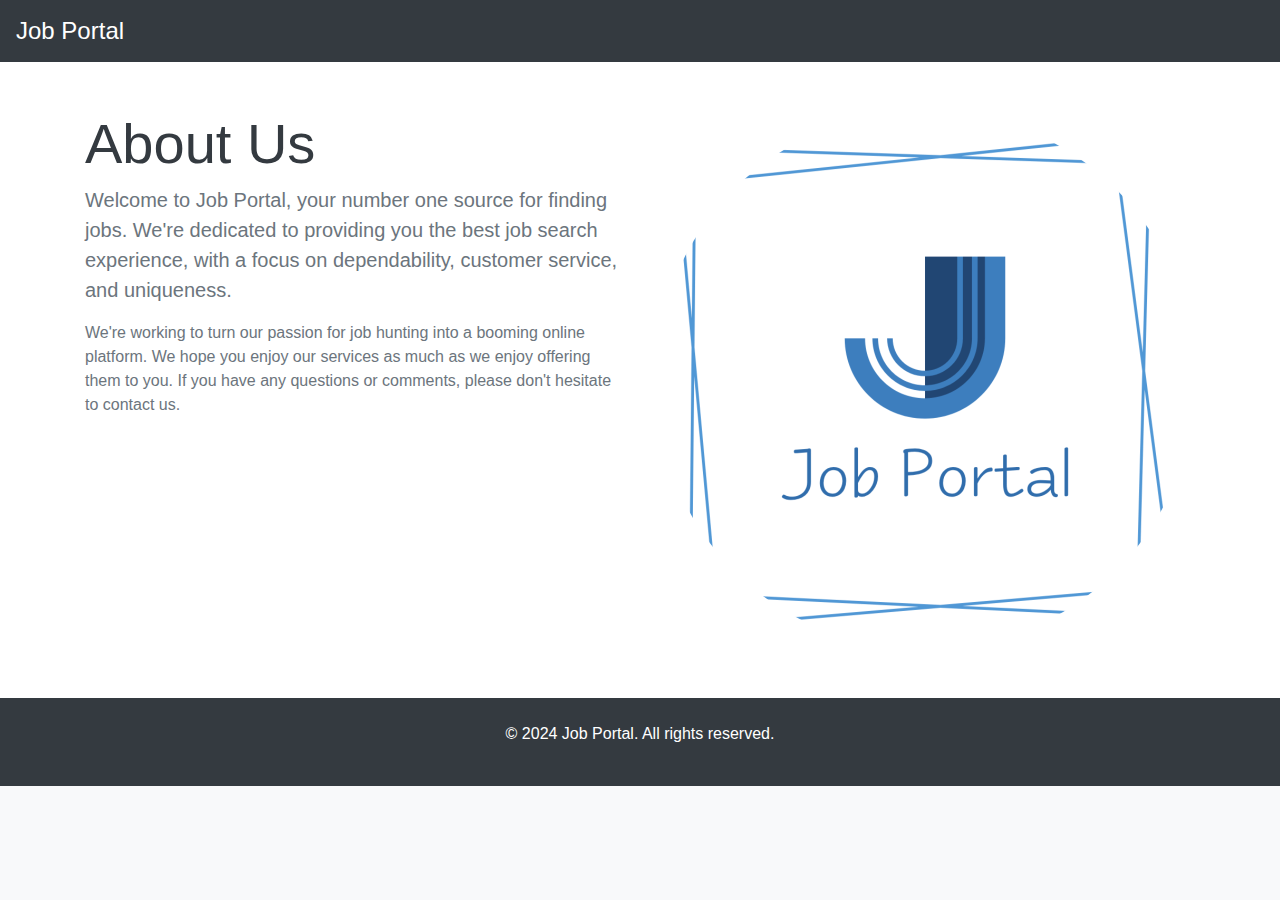
<file: about.html>
<!DOCTYPE html>
<html lang="en">
<head>
  <meta charset="UTF-8">
  <meta name="viewport" content="width=device-width, initial-scale=1.0">
  <title>About Us - Job Portal</title>
  <!-- Bootstrap CSS -->
  <link rel="stylesheet" href="https://maxcdn.bootstrapcdn.com/bootstrap/4.5.2/css/bootstrap.min.css">
  <!-- Custom CSS -->
  <style>
    /* Custom CSS for Job Portal About Us Page */

/* Body Styles */
body {
  font-family: Arial, sans-serif;
  background-color: #f8f9fa;
}

/* Navigation Bar Styles */
.navbar {
  background-color: #343a40 !important;
}

.navbar-brand {
  font-size: 1.5rem;
}

/* About Section Styles */
#about {
  background-color: #ffffff;
  padding: 80px 0;
}

#about h2 {
  color: #343a40;
}

#about p {
  color: #6c757d;
}

/* Footer Styles */
footer {
  background-color: #343a40;
  color: #ffffff;
}

/* Responsive Image Styles */
.img-fluid {
  max-width: 100%;
  height: auto;
}

/* Media Query for Small Devices */
@media (max-width: 576px) {
  #about {
    padding: 60px 0;
  }
}

  </style>
</head>
<body>
<!-- Navigation Bar -->
<nav class="navbar navbar-expand-lg navbar-dark bg-dark">
  <a class="navbar-brand" href="#">Job Portal</a>
</nav>

<!-- About Us Section -->
<section id="about" class="py-5">
  <div class="container">
    <div class="row">
      <div class="col-lg-6">
        <h2 class="display-4">About Us</h2>
        <p class="lead">Welcome to Job Portal, your number one source for finding jobs. We're dedicated to providing you the best job search experience, with a focus on dependability, customer service, and uniqueness.</p>
        <p>We're working to turn our passion for job hunting into a booming online platform. We hope you enjoy our services as much as we enjoy offering them to you. If you have any questions or comments, please don't hesitate to contact us.</p>
      </div>
      <div class="col-lg-6">
        <img src="jobportal.jpg" alt="About Us" class="img-fluid rounded-circle">
      </div>
    </div>
  </div>
</section>

<!-- Footer -->
<footer class="bg-dark text-white py-4">
  <div class="container text-center">
    <p>&copy; 2024 Job Portal. All rights reserved.</p>
  </div>
</footer>

<!-- Bootstrap JS and jQuery -->
<script src="https://ajax.googleapis.com/ajax/libs/jquery/3.5.1/jquery.min.js"></script>
<script src="https://cdnjs.cloudflare.com/ajax/libs/popper.js/1.16.0/umd/popper.min.js"></script>
<script src="https://maxcdn.bootstrapcdn.com/bootstrap/4.5.2/js/bootstrap.min.js"></script>
</body>
</html>
</file>
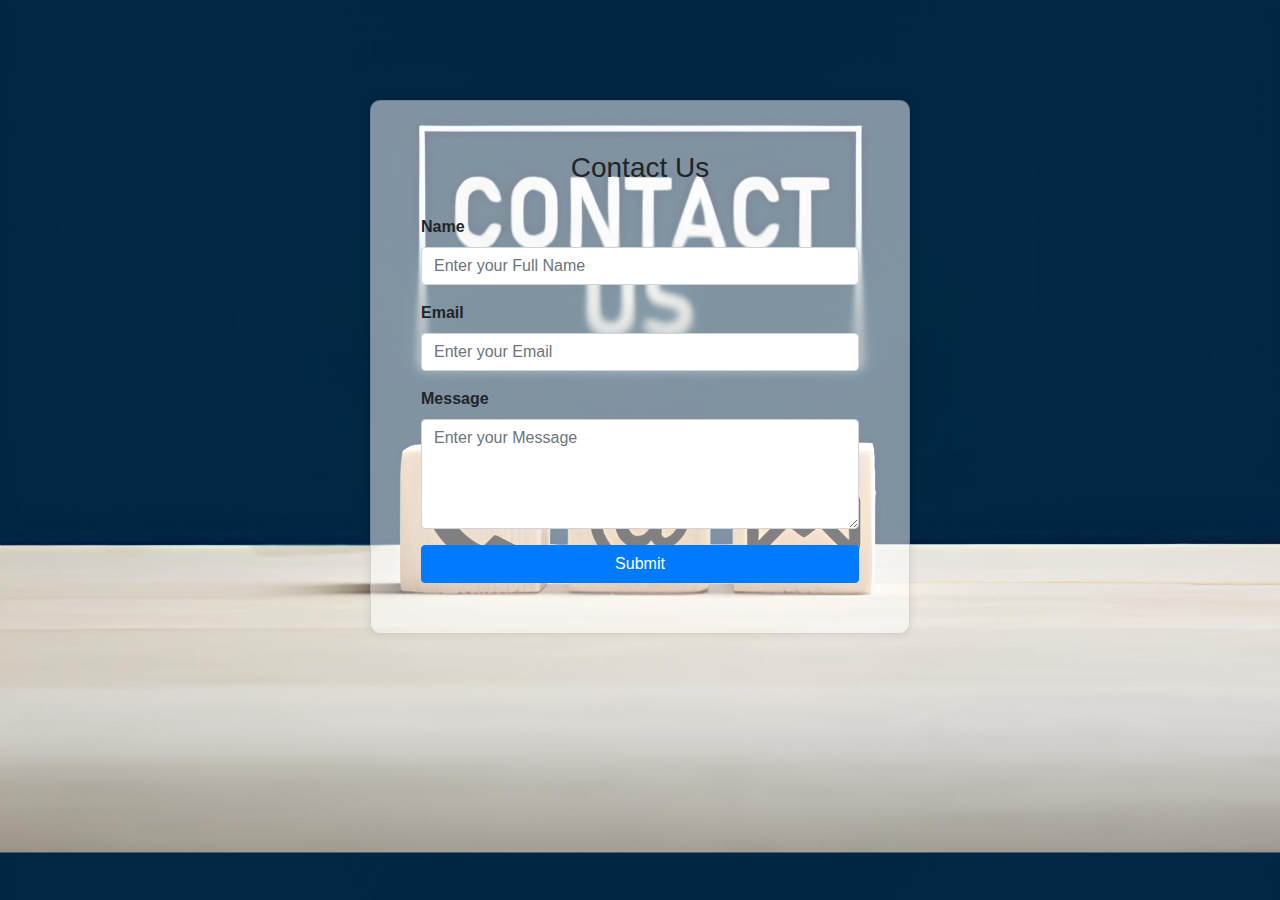
<file: contact.html>
<!DOCTYPE html>
<html lang="en">
<head>
    <meta charset="UTF-8">
    <meta name="viewport" content="width=device-width, initial-scale=1.0">
    <title>Contact Us</title>
    <link href="https://maxcdn.bootstrapcdn.com/bootstrap/4.5.2/css/bootstrap.min.css" rel="stylesheet">
    <style>
       body {
            background-color: #f8f9fa;
            background-image: url('com.jpg');
            align-content:flex-end ;
            background-size: cover;
        }
        .contact-us-container {
            margin-top: 100px;
        }
        .contact-us-form {
            background-color:rgba(255, 255, 255, 0.5);
            padding: 30px;
            border-radius: 10px;
            box-shadow: 0px 0px 10px rgba(0, 0, 0, 0.1);
        }
        .contact-us-form h3 {
            text-align: center;
            margin-bottom: 30px;
        }
        .form-group label {
            font-weight: bold;
        }
        .btn-submit {
            background-color: #007bff;
            border-color: #007bff;
        }
        .btn-submit:hover {
            background-color: #0056b3;
            border-color: #0056b3;
        }
    </style>
    <script>
        function handleSubmit(event) {
            event.preventDefault();
            alert("Your message has been received.");
        }
    </script>
</head>
<body>
    <div class="container contact-us-container">
        <div class="row justify-content-center">
            <div class="col-md-6">
                <div class="card contact-us-form">
                    <div class="card-body">
                        <h3>Contact Us</h3>
                        <form id="contact-us-form" onsubmit="handleSubmit(event)">
                            <div class="form-group">
                                <label for="name">Name</label>
                                <input type="text" class="form-control" id="name" placeholder="Enter your Full Name" required>
                            </div>
                            <div class="form-group">
                                <label for="email">Email</label>
                                <input type="email" class="form-control" id="email" placeholder="Enter your Email" required>
                            </div>
                            <div class="form-group">
                                <label for="message">Message</label>
                                <textarea class="form-control" id="message" rows="4" placeholder="Enter your Message" required></textarea>
                            </div>
                            <button type="submit" class="btn btn-primary btn-block btn-submit">Submit</button>
                        </form>
                    </div>
                </div>
            </div>
        </div>
    </div>

    <script src="https://ajax.googleapis.com/ajax/libs/jquery/3.5.1/jquery.min.js"></script>
    <script src="https://cdnjs.cloudflare.com/ajax/libs/popper.js/1.16.0/umd/popper.min.js"></script>
    <script src="https://maxcdn.bootstrapcdn.com/bootstrap/4.5.2/js/bootstrap.min.js"></script>
</body>
</html>
</file>
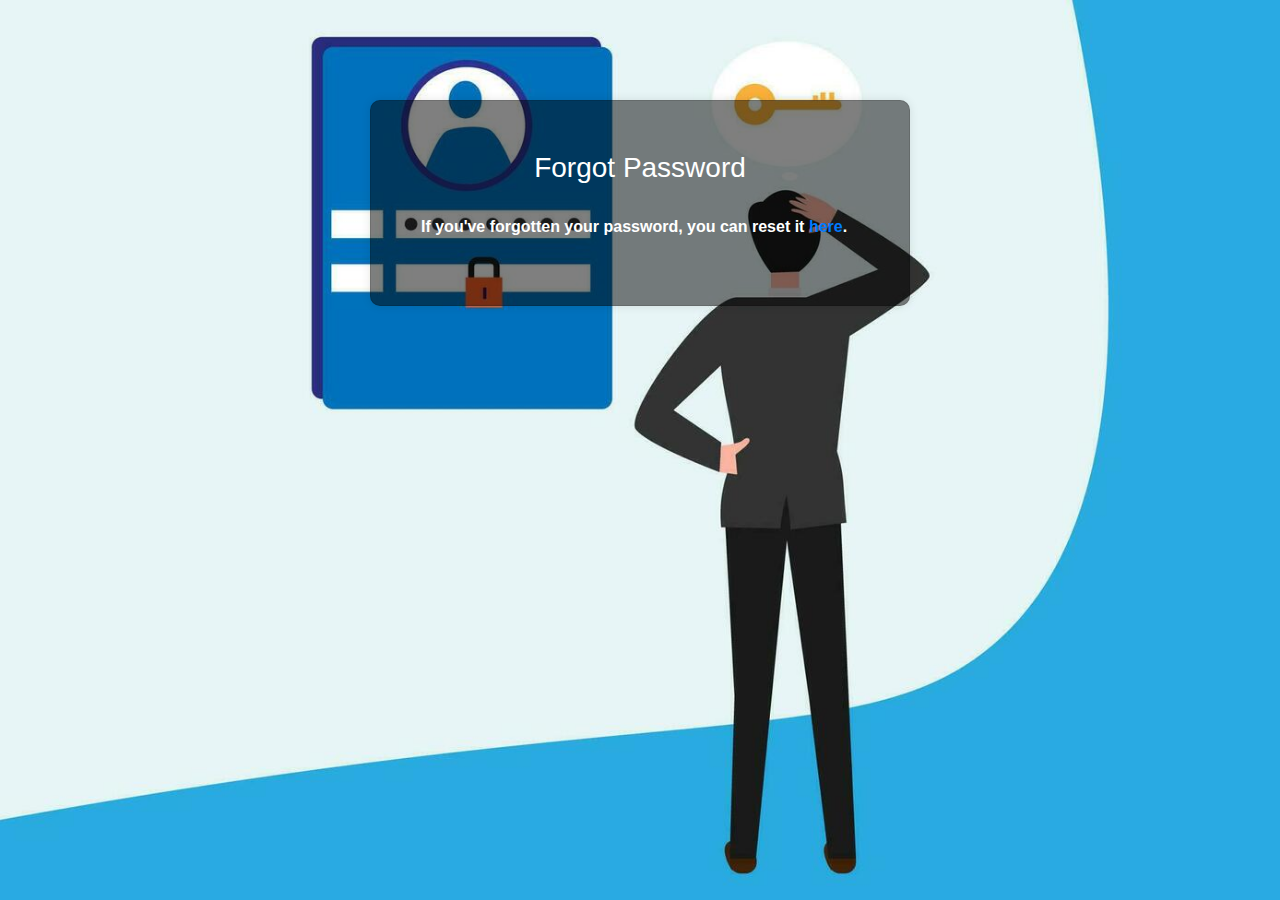
<file: fr.html>
<!DOCTYPE html>
<html lang="en">
<head>
    <meta charset="UTF-8">
    <meta name="viewport" content="width=device-width, initial-scale=1.0">
    <title>Forgot Password</title>
    <link href="https://maxcdn.bootstrapcdn.com/bootstrap/4.5.2/css/bootstrap.min.css" rel="stylesheet">
    <style>
        body {
            background-color: #f8f9fa;
            background-image: url('fp.jpg');
            align-content:flex-end ;
            background-size: cover;
        }
        .forgot-password-container {
            margin-top: 100px;
           
        }
        .forgot-password-form {
            background-color: #fff;
            padding: 30px;
            border-radius: 10px;
            box-shadow: 0px 0px 10px rgba(0, 0, 0, 0.1);
            background-color: rgba(0, 0, 0, 0.5)
        }
        .forgot-password-form h3 {
            text-align: center;
            margin-bottom: 30px;
            color: #fff;
        }
        .form-group label {
            font-weight: bold;
            color: #fff;
        }
        p {
            font-weight: bold;
            color: #fff;
        }
        .btn-reset {
            background-color: #007bff;
            border-color: #007bff;
        }
        .btn-reset:hover {
            background-color: #0056b3;
            border-color: #0056b3;
        }
    </style>
</head>
<body>
    <div class="container forgot-password-container">
        <div class="row justify-content-center">
            <div class="col-md-6">
                <div class="card forgot-password-form">
                    <div class="card-body">
                        <h3>Forgot Password</h3>
                        <p>If you've forgotten your password, you can reset it <a href="rp.html">here</a>.</p>
                    </div>
                </div>
            </div>
        </div>
    </div>

    <script src="https://ajax.googleapis.com/ajax/libs/jquery/3.5.1/jquery.min.js"></script>
    <script src="https://cdnjs.cloudflare.com/ajax/libs/popper.js/1.16.0/umd/popper.min.js"></script>
    <script src="https://maxcdn.bootstrapcdn.com/bootstrap/4.5.2/js/bootstrap.min.js"></script>
</body>
</html>
</file>
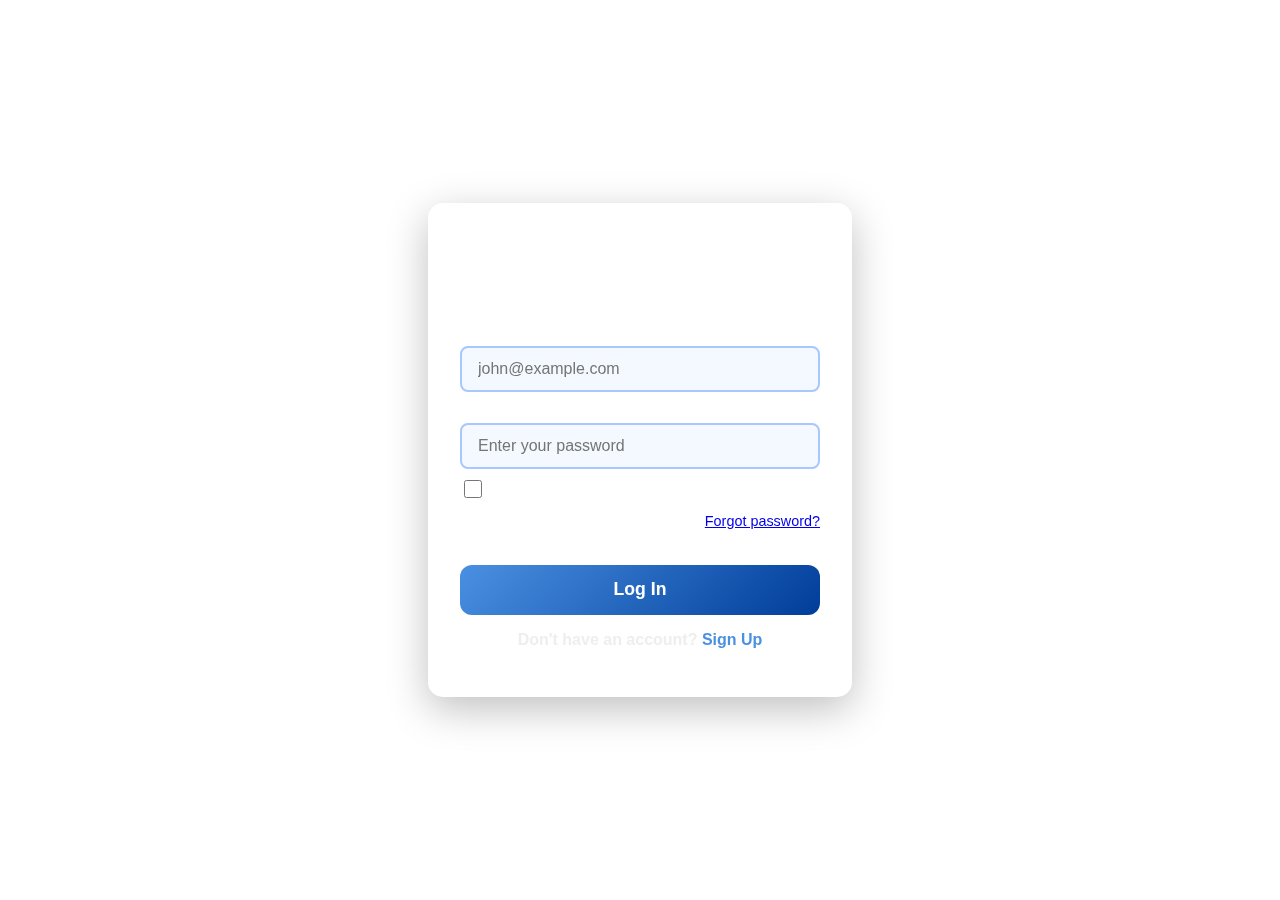
<file: log.html>
<!DOCTYPE html>
<html lang="en">
<head>
<meta charset="UTF-8" />
<meta name="viewport" content="width=device-width, initial-scale=1" />
<title>Job Portal Login</title>
<style>
  :root {
    --blue-light: #4a90e2;
    --blue-dark: #003d99;
    --blue-gradient: linear-gradient(135deg, #4a90e2, #003d99);
    --input-bg: #f0f7ffcc; /* slightly transparent */
    --input-border: #a8c6ff;
    --error-color: #e24a4a;
  }

  body {
    margin: 0;
    font-family: 'Segoe UI', Tahoma, Geneva, Verdana, sans-serif;
    height: 100vh;
    display: flex;
    align-items: center;
    justify-content: center;
    color: #fff;
    background: url('https://images.unsplash.com/photo-1498050108023-c5249f4df085?ixlib=rb-4.0.3&auto=format&fit=crop&w=1470&q=80') no-repeat center center fixed;
    background-size: cover;
  }

  .container {
    background: rgba(255, 255, 255, 0.15);
    backdrop-filter: blur(12px);
    -webkit-backdrop-filter: blur(12px);
    max-width: 360px;
    width: 90%;
    padding: 2.5rem 2rem 3rem 2rem;
    border-radius: 15px;
    box-shadow: 0 12px 40px rgb(0 0 0 / 0.25);
    color: var(--blue-dark);
  }

  h2 {
    text-align: center;
    margin-bottom: 2rem;
    font-weight: 700;
    color: #fff;
  }

  label {
    font-weight: 600;
    margin-bottom: 0.3rem;
    display: inline-block;
    color: #fff;
  }

  form {
    display: flex;
    flex-direction: column;
    gap: 1.25rem;
  }

  input[type="email"],
  input[type="password"] {
    padding: 0.75rem 1rem;
    font-size: 1rem;
    border-radius: 8px;
    border: 2px solid var(--input-border);
    background-color: var(--input-bg);
    color: var(--blue-dark);
    transition: border-color 0.3s ease;
    width: 100%;
    box-sizing: border-box;
  }

  input[type="email"]:focus,
  input[type="password"]:focus {
    border-color: var(--blue-light);
    outline: none;
    box-shadow: 0 0 8px var(--blue-light);
  }

  .checkbox-group {
    display: flex;
    align-items: center;
    gap: 0.5rem;
    color: #fff;
    font-weight: 600;
  }

  .checkbox-group input[type="checkbox"] {
    width: 18px;
    height: 18px;
    cursor: pointer;
  }

  .error-message {
    font-size: 0.875rem;
    color: var(--error-color);
    margin-top: -0.75rem;
  }

  button {
    margin-top: 1rem;
    background: var(--blue-gradient);
    color: #fff;
    border: none;
    padding: 0.9rem 0;
    border-radius: 12px;
    font-size: 1.1rem;
    font-weight: 700;
    cursor: pointer;
    transition: background 0.3s ease;
  }

  button:hover {
    background: var(--blue-dark);
  }

  .signup-text {
    margin-top: 1rem;
    text-align: center;
    color: #eee;
    font-weight: 600;
  }
  .signup-text a {
    color: #4a90e2;
    text-decoration: none;
    font-weight: 700;
    cursor: pointer;
  }
  .signup-text a:hover {
    text-decoration: underline;
  }

  @media (max-width: 480px) {
    .container {
      padding: 2rem 1rem 3rem 1rem;
      max-width: 100%;
    }
  }

  .forgot-password {
    font-size: 0.9rem;
    color: #eee;
    text-align: right;
    margin-top: -0.5rem;
    cursor: pointer;
    user-select: none;
    text-decoration: underline;
  }
  .forgot-password:hover {
    color: var(--blue-light);
  }
</style>
</head>
<body>
  <div class="container" role="main" aria-labelledby="form-title">
    <h2 id="form-title">Job Portal Login</h2>
    <form id="loginForm" novalidate>
      <div>
        <label for="email">Email</label>
        <input type="email" id="email" name="email" autocomplete="email" placeholder="john@example.com" required />
        <div class="error-message" id="emailError"></div>
      </div>
      <div>
        <label for="password">Password</label>
        <input type="password" id="password" name="password" autocomplete="current-password" placeholder="Enter your password" required />
        <div class="error-message" id="passwordError"></div>
      </div>
      <div class="checkbox-group">
        <input type="checkbox" id="rememberMe" name="rememberMe" />
        <label for="rememberMe">Remember me</label>
      </div>
      <div class="forgot-password" tabindex="0" role="button">
        <a href="rp.html" aria-label="Forgot Password?">Forgot password?</a>
        </div>
      <button type="submit" aria-label="Log in">Log In</button>
    </form>
    <div class="signup-text">
      Don't have an account? <a href="reg.html" aria-label="Sign Up">Sign Up</a>
    </div>
  </div>

<script>
  const form = document.getElementById('loginForm');

  function clearErrors() {
    ['emailError', 'passwordError'].forEach(id => {
      document.getElementById(id).textContent = '';
    });
  }

  function validateEmail(email) {
    return /^[^\s@]+@[^\s@]+\.[^\s@]+$/.test(email);
  }

  form.addEventListener('submit', function(event) {
    event.preventDefault();
    clearErrors();

    let hasError = false;

    const email = form.email.value.trim();
    const password = form.password.value;

    if (!validateEmail(email)) {
      document.getElementById('emailError').textContent = 'Please enter a valid email address.';
      hasError = true;
    }

    if (password.length < 6) {
      document.getElementById('passwordError').textContent = 'Password must be at least 6 characters.';
      hasError = true;
    }

    if (!hasError) {
      const rememberMe = form.rememberMe.checked;
      alert('Login successful! (This is a placeholder action.)\nRemember me: ' + (rememberMe ? 'Yes' : 'No'));
      form.reset();
    }
  });

  // Optional: handler for forgot-password click
  /*document.querySelector('.forgot-password').addEventListener('click', () => {
    alert('Forgot password feature is not implemented yet.');
  });*/
</script>
</body>
</html>
</file>
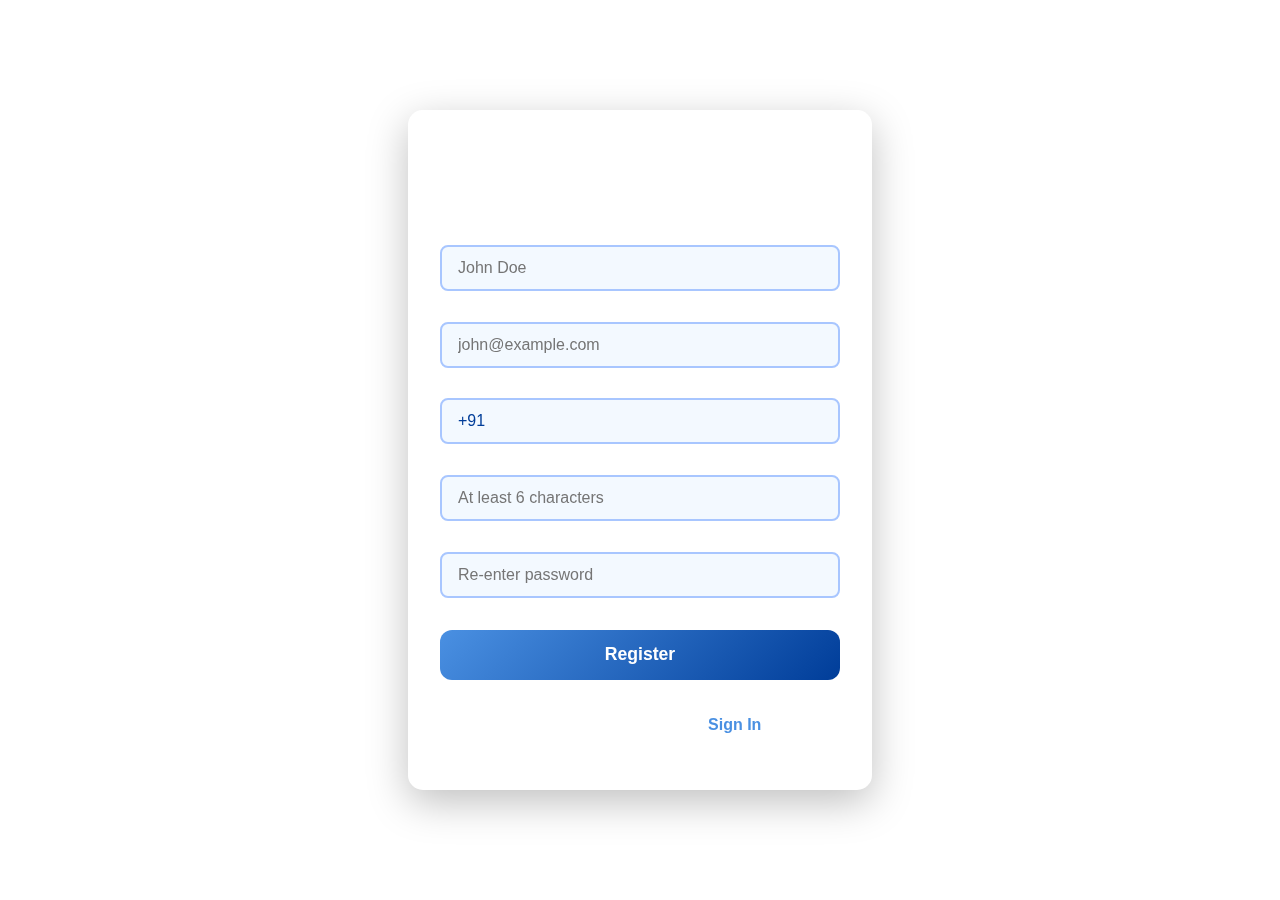
<file: reg.html>
<!DOCTYPE html>
<html lang="en">
<head>
<meta charset="UTF-8" />
<meta name="viewport" content="width=device-width, initial-scale=1" />
<title>Job Portal Registration</title>
<style>
  :root {
    --blue-light: #4a90e2;
    --blue-dark: #003d99;
    --blue-gradient: linear-gradient(135deg, #4a90e2, #003d99);
    --input-bg: #f0f7ffcc; /* slightly transparent */
    --input-border: #a8c6ff;
    --error-color: #e24a4a;
  }

  body {
    margin: 0;
    font-family: 'Segoe UI', Tahoma, Geneva, Verdana, sans-serif;
    height: 100vh;
    display: flex;
    align-items: center;
    justify-content: center;
    color: #fff;
    background: url('https://images.unsplash.com/photo-1504384308090-c894fdcc538d?ixlib=rb-4.0.3&auto=format&fit=crop&w=1470&q=80') no-repeat center center fixed;
    background-size: cover;
  }

  .container {
    background: rgba(255, 255, 255, 0.15);
    backdrop-filter: blur(12px);
    -webkit-backdrop-filter: blur(12px);
    max-width: 400px;
    width: 90%;
    padding: 2.5rem 2rem 3.5rem 2rem;
    border-radius: 15px;
    box-shadow: 0 12px 40px rgb(0 0 0 / 0.25);
    color: var(--blue-dark);
  }

  h2 {
    text-align: center;
    margin-bottom: 1.5rem;
    font-weight: 700;
    color: #fff;
  }

  label {
    font-weight: 600;
    margin-bottom: 0.3rem;
    display: inline-block;
    color: #fff;
  }

  form {
    display: flex;
    flex-direction: column;
    gap: 1.25rem;
  }

  input[type="text"],
  input[type="email"],
  input[type="tel"],
  input[type="password"] {
    padding: 0.75rem 1rem;
    font-size: 1rem;
    border-radius: 8px;
    border: 2px solid var(--input-border);
    background-color: var(--input-bg);
    color: var(--blue-dark);
    transition: border-color 0.3s ease;
    width: 100%;
    box-sizing: border-box;
  }

  input[type="text"]:focus,
  input[type="email"]:focus,
  input[type="tel"]:focus,
  input[type="password"]:focus {
    border-color: var(--blue-light);
    outline: none;
    box-shadow: 0 0 8px var(--blue-light);
  }

  .error-message {
    font-size: 0.875rem;
    color: var(--error-color);
    margin-top: -0.75rem;
  }

  button {
    margin-top: 1.5rem;
    background: var(--blue-gradient);
    color: #fff;
    border: none;
    padding: 0.9rem 0;
    border-radius: 12px;
    font-size: 1.1rem;
    font-weight: 700;
    cursor: pointer;
    transition: background 0.3s ease;
  }

  button:hover {
    background: var(--blue-dark);
  }

  .signin-link {
    text-align: center;
    margin-top: 1rem;
    color: #fff;
  }

  .signin-link a {
    color: var(--blue-light);
    text-decoration: none;
    font-weight: 600;
  }

  .signin-link a:hover {
    text-decoration: underline;
  }

  @media (max-width: 480px) {
    .container {
      padding: 2rem 1rem 3rem 1rem;
      max-width: 100%;
    }
  }
</style>
</head>
<body>
  <div class="container" role="main" aria-labelledby="form-title">
    <h2 id="form-title">Job Portal Registration</h2>
    <form id="registrationForm" novalidate>
      <div>
        <label for="fullName">Full Name</label>
        <input type="text" id="fullName" name="fullName" autocomplete="name" placeholder="John Doe" required />
        <div class="error-message" id="fullNameError"></div>
      </div>
      <div>
        <label for="email">Email</label>
        <input type="email" id="email" name="email" autocomplete="email" placeholder="john@example.com" required />
        <div class="error-message" id="emailError"></div>
      </div>
      <div>
        <label for="mobile">Mobile Number</label>
        <input type="tel" id="mobile" name="mobile" pattern="^\+?\d{7,15}$" autocomplete="tel" placeholder="+91 1234567890" value="+91" required />
        <div class="error-message" id="mobileError"></div>
      </div>
      <div>
        <label for="password">Password</label>
        <input type="password" id="password" name="password" autocomplete="new-password" minlength="6" placeholder="At least 6 characters" required />
        <div class="error-message" id="passwordError"></div>
      </div>
      <div>
        <label for="confirmPassword">Confirm Password</label>
        <input type="password" id="confirmPassword" name="confirmPassword" autocomplete="new-password" minlength="6" placeholder="Re-enter password" required />
        <div class="error-message" id="confirmPasswordError"></div>
      </div>
      <button type="submit" aria-label="Register account">Register</button>
      <div class="signin-link">
        Already have an account? <a href="log.html" id="signInLink">Sign In</a>
      </div>
    </form>
  </div>

<script>
  const form = document.getElementById('registrationForm');
  const mobileInput = document.getElementById('mobile');
  const signInLink = document.getElementById('signInLink');

  function clearErrors() {
    ['fullNameError', 'emailError', 'mobileError', 'passwordError', 'confirmPasswordError'].forEach(id => {
      document.getElementById(id).textContent = '';
    });
  }

  function validateEmail(email) {
    // Simple email pattern
    return /^[^\s@]+@[^\s@]+\.[^\s@]+$/.test(email);
  }

  function validateMobile(mobile) {
    // Accepts digits with optional leading +
    return /^\+?\d{7,15}$/.test(mobile);
  }

  // Prevent deleting prefix +91 accidentally
  mobileInput.addEventListener('keydown', (e) => {
    const cursorPos = mobileInput.selectionStart;
    if ((cursorPos <= 3 && (e.key === 'Backspace' || e.key === 'Delete')) ) {
      e.preventDefault();
    }
  });

  mobileInput.addEventListener('click', () => {
    if (mobileInput.selectionStart < 3) {
      mobileInput.setSelectionRange(3, 3);
    }
  });

  mobileInput.addEventListener('focus', () => {
    if (!mobileInput.value.startsWith('+91')) {
      mobileInput.value = '+91';
    }
    setTimeout(() => {
      if (mobileInput.selectionStart < 3) {
        mobileInput.setSelectionRange(3, 3);
      }
    }, 0);
  });

  form.addEventListener('submit', function(event) {
    event.preventDefault();
    clearErrors();

    let hasError = false;

    const fullName = form.fullName.value.trim();
    const email = form.email.value.trim();
    const mobile = form.mobile.value.trim();
    const password = form.password.value;
    const confirmPassword = form.confirmPassword.value;

    if (fullName.length < 3) {
      document.getElementById('fullNameError').textContent = 'Please enter your full name (min 3 characters).';
      hasError = true;
    }

    if (!validateEmail(email)) {
      document.getElementById('emailError').textContent = 'Please enter a valid email address.';
      hasError = true;
    }

    if (!validateMobile(mobile)) {
      document.getElementById('mobileError').textContent = 'Please enter a valid mobile number with 7 to 15 digits.';
      hasError = true;
    }

    if (password.length < 6) {
      document.getElementById('passwordError').textContent = 'Password must be at least 6 characters.';
      hasError = true;
    }

    if (password !== confirmPassword) {
      document.getElementById('confirmPasswordError').textContent = 'Passwords do not match.';
      hasError = true;
    }

    if (!hasError) {
      alert('Registration successful! (This is a placeholder action.)');
      form.reset();
      mobileInput.value = '+91';
    }
  });

 /*signInLink.addEventListener('click', function(e) {
    e.preventDefault();
    alert('log.html'); // Replace with actual sign in page navigation
  });*/
</script>
</body>
</html>
</file>
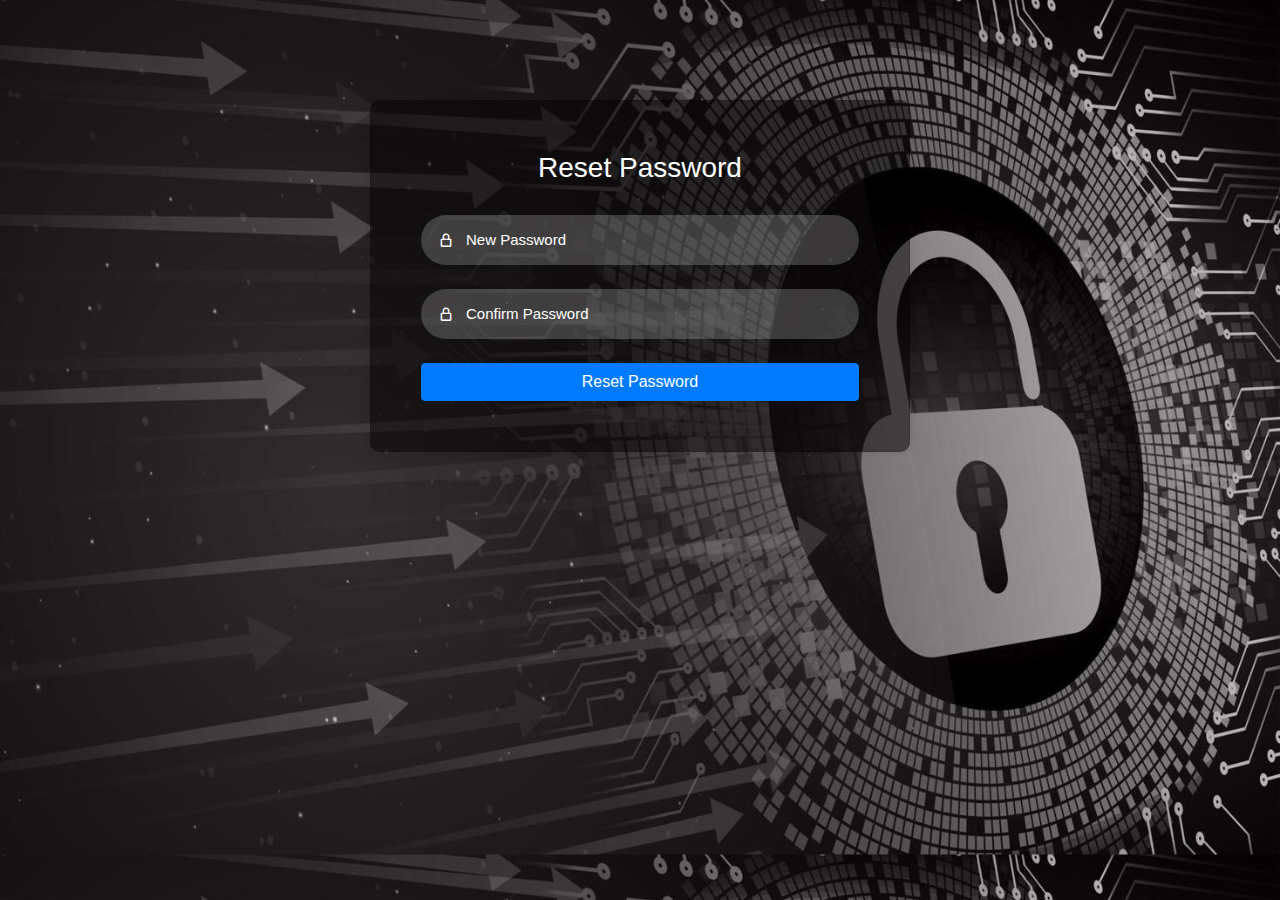
<file: rp.html>
<!DOCTYPE html>
<html lang="en">
<head>
    <meta charset="UTF-8">
    <meta name="viewport" content="width=device-width, initial-scale=1.0">
    <title>Reset Password</title>
    <link href="https://maxcdn.bootstrapcdn.com/bootstrap/4.5.2/css/bootstrap.min.css" rel="stylesheet">
    <link href='https://unpkg.com/boxicons@2.1.4/css/boxicons.min.css' rel='stylesheet'>

    <style>
         body {
            background-color: #f8f9fa;
            background-image: url('rp.jpg');
            align-content:flex-end ;
            background-size: cover;
        }
        .reset-password-container {
            margin-top: 100px;
        }
        .reset-password-form {
            background-color: #fff;
            padding: 30px;
            border-radius: 10px;
            box-shadow: 0px 0px 10px rgba(0, 0, 0, 0.1);
            background-color: rgba(0, 0, 0, 0.5)
        }
        .reset-password-form h3 {
            text-align: center;
            margin-bottom: 30px;
            color: #fff;
        }
        .form-group label {
            font-weight: bold;
        }
        .input-field{
    font-size: 15px;
    background: rgba(255, 255, 255, 0.2);
    color: #fff;
    height: 50px;
    width: 100%;
    padding: 0 10px 0 45px;
    border: none;
    border-radius: 30px;
    outline: none;
    transition: .2s ease;
}
.input-box i{
    position: relative;
    top: -35px;
    left: 17px;
    color: #fff;
}
.input-field:hover, .input-field:focus{
    background: rgba(255, 255, 255, 0.25);
}
::-webkit-input-placeholder{
    color: #fff;
}
        .btn-reset {
            background-color: #007bff;
            border-color: #007bff;
        }
        .btn-reset:hover {
            background-color: #0056b3;
            border-color: #0056b3;
        }
    </style>
</head>
<body>
    <div class="container reset-password-container">
        <div class="row justify-content-center">
            <div class="col-md-6">
                <div class="card reset-password-form">
                    <div class="card-body">
                        <h3>Reset Password</h3>
                        <form id="reset-password-form">
                            <div class="input-box">
                                <input type="text" class="input-field" id="new-password" placeholder="New Password">
                                <i class="bx bx-lock-alt"></i>
                            </div>
                            <div class="input-box">
                                <input type="password" class="input-field" id="confirm-password" placeholder="Confirm Password">
                                <i class="bx bx-lock-alt"></i>
                            </div>
                            <button type="submit" class="btn btn-primary btn-block btn-reset">Reset Password</button>
                        </form>
                    </div>
                </div>
            </div>
        </div>
    </div>

    <script src="https://ajax.googleapis.com/ajax/libs/jquery/3.5.1/jquery.min.js"></script>
    <script src="https://cdnjs.cloudflare.com/ajax/libs/popper.js/1.16.0/umd/popper.min.js"></script>
    <script src="https://maxcdn.bootstrapcdn.com/bootstrap/4.5.2/js/bootstrap.min.js"></script>
    <script>
        $(document).ready(function(){
            $('#reset-password-form').submit(function(e){
                e.preventDefault();
                var newPassword = $('#new-password').val();
                var confirmPassword = $('#confirm-password').val();
                if(newPassword === confirmPassword) {
                    // Passwords match, show success alert
                    showAlert('success', 'Password successfully changed.');
                    // Clear input fields
                    $('#new-password').val('');
                    $('#confirm-password').val('');
                } else {
                    // Passwords don't match, show error alert
                    showAlert('danger', 'Passwords do not match.');
                }
            });

            function showAlert(type, message) {
                // Create the alert element
                var alertElement = $('<div class="alert alert-' + type + ' alert-dismissible fade show" role="alert">' +
                                        message +
                                        '<button type="button" class="close" data-dismiss="alert" aria-label="Close">' +
                                            '<span aria-hidden="true">&times;</span>' +
                                        '</button>' +
                                    '</div>');
                // Append the alert to the body
                $('body').append(alertElement);
                // Automatically close the alert after 5 seconds
                setTimeout(function(){
                    alertElement.alert('close');
                }, 5000);
            }
        });
    </script>
</body>
</html>
</file>
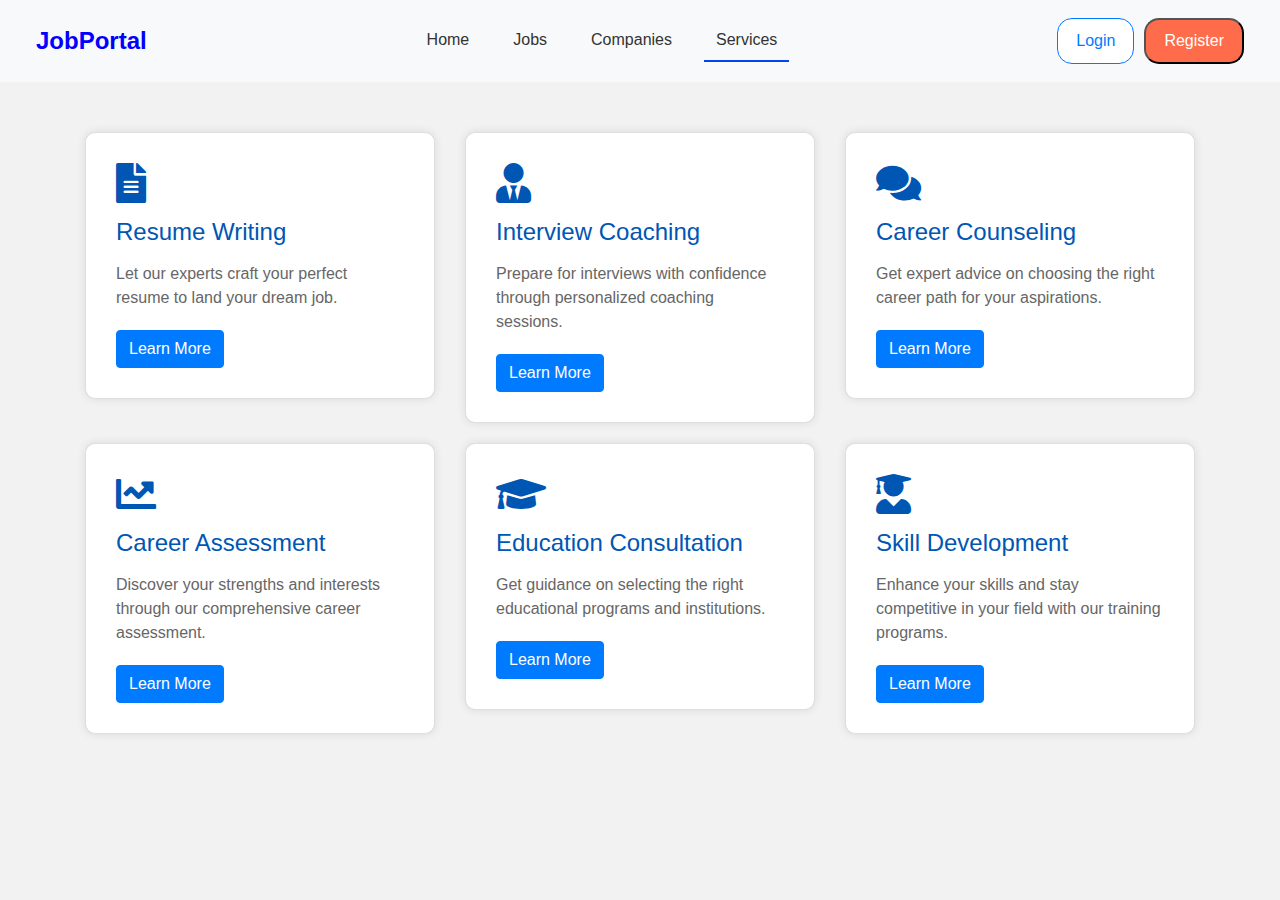
<file: ser.html>
<!DOCTYPE html>
<html lang="en">
<head>
    <meta charset="UTF-8">
    <meta name="viewport" content="width=device-width, initial-scale=1.0">
    <title>Services</title>
    <link href="https://maxcdn.bootstrapcdn.com/bootstrap/4.5.2/css/bootstrap.min.css" rel="stylesheet">
    <link href="https://cdnjs.cloudflare.com/ajax/libs/font-awesome/5.15.4/css/all.min.css" rel="stylesheet">
    <style>
        body {
            background-color: #f2f2f2;
        }
        header {
    background-color: #f8f9fa;
    padding: 10px 20px;
}

.navbar {
    display: flex;
    justify-content: space-between;
    align-items: center;
}

.logo {
    font-size: 24px;
    font-weight: bold;
    color: blue;
    animation: normal 2s ease-in;
}

.nav-links {
    list-style: none;
    display: flex;
    gap: 20px;
    margin: 0;
    padding: 0;
}

.nav-links li a {
    text-decoration: none;
    color: #333;
    padding: 8px 12px;
    display: block;
}
.link:hover, .active{
    border-bottom: 2px solid #0543ed;
}

.nav-links li a:hover {
    color: #007bff;
}

.auth-buttons {
    display: flex;
    gap: 10px;
}

.auth-buttons a {
    display: inline-block;
    padding: 8px 12px;
    text-decoration: none;
    color: inherit;
}

.login {
    background-color: #fff;
    border: 1px solid #007bff;
    color: #007bff;
    border-radius: 15px;
}

.login:hover {
    background-color: #007bff;
    color: #fff;
}

.register {
    background-color: #ff6c4b;
    color: #fff;
    border-radius: 15px;
}

.register:hover {
    background-color: #fa3808;
}
        .services-container {
            margin-top: 50px;
        }
        .service-card {
            background-color: #fff;
            border-radius: 10px;
            box-shadow: 0px 0px 10px rgba(0, 0, 0, 0.1);
            margin-bottom: 20px;
        }
        .service-card .card-body {
            padding: 30px;
        }
        .service-card h4 {
            color: #0056b3;
            margin-bottom: 15px;
        }
        .service-card p {
            color: #666;
            margin-bottom: 20px;
        }
        .service-card img {
            max-width: 100%;
            border-top-left-radius: 10px;
            border-top-right-radius: 10px;
        }
        .service-icon {
            font-size: 40px;
            margin-bottom: 15px;
            color: #0056b3;
        }
    </style>
</head>
<body>
    <header>
        <nav class="navbar">
            <div class="logo">JobPortal</div>
            <ul class="nav-links">
                <li><a href="home.html" class="link">Home</a></li>
                <li><a href="index.html" class="link">Jobs</a></li>
                <li><a href="company.html" class="link">Companies</a></li>
                <li><a href="ser.html" class="link active">Services</a></li>
            </ul>
            <div class="auth-buttons">
                <button class="login"><a href="log.html">Login</a></button>
                <button class="register"><a href="reg.html">Register</a></button>
            </div>
        </nav>
    </header>
    <div class="container services-container">
        <div class="row">
            <div class="col-md-4">
                <div class="card service-card">
                    <div class="card-body">
                        <i class="fas fa-file-alt service-icon"></i>
                        <h4 class="card-title">Resume Writing</h4>
                        <p class="card-text">Let our experts craft your perfect resume to land your dream job.</p>
                        <a href="#" class="btn btn-primary">Learn More</a>
                    </div>
                </div>
            </div>
            <div class="col-md-4">
                <div class="card service-card">
                    <div class="card-body">
                        <i class="fas fa-user-tie service-icon"></i>
                        <h4 class="card-title">Interview Coaching</h4>
                        <p class="card-text">Prepare for interviews with confidence through personalized coaching sessions.</p>
                        <a href="#" class="btn btn-primary">Learn More</a>
                    </div>
                </div>
            </div>
            <div class="col-md-4">
                <div class="card service-card">
                    <div class="card-body">
                        <i class="fas fa-comments service-icon"></i>
                        <h4 class="card-title">Career Counseling</h4>
                        <p class="card-text">Get expert advice on choosing the right career path for your aspirations.</p>
                        <a href="#" class="btn btn-primary">Learn More</a>
                    </div>
                </div>
            </div>
            <div class="col-md-4">
                <div class="card service-card">
                    <div class="card-body">
                        <i class="fas fa-chart-line service-icon"></i>
                        <h4 class="card-title">Career Assessment</h4>
                        <p class="card-text">Discover your strengths and interests through our comprehensive career assessment.</p>
                        <a href="#" class="btn btn-primary">Learn More</a>
                    </div>
                </div>
            </div>
            <div class="col-md-4">
                <div class="card service-card">
                    <div class="card-body">
                        <i class="fas fa-graduation-cap service-icon"></i>
                        <h4 class="card-title">Education Consultation</h4>
                        <p class="card-text">Get guidance on selecting the right educational programs and institutions.</p>
                        <a href="#" class="btn btn-primary">Learn More</a>
                    </div>
                </div>
            </div>
            <div class="col-md-4">
                <div class="card service-card">
                    <div class="card-body">
                        <i class="fas fa-user-graduate service-icon"></i>
                        <h4 class="card-title">Skill Development</h4>
                        <p class="card-text">Enhance your skills and stay competitive in your field with our training programs.</p>
                        <a href="#" class="btn btn-primary">Learn More</a>
                    </div>
                </div>
            </div>
        </div>
    </div>

    <script src="https://ajax.googleapis.com/ajax/libs/jquery/3.5.1/jquery.min.js"></script>
    <script src="https://cdnjs.cloudflare.com/ajax/libs/popper.js/1.16.0/umd/popper.min.js"></script>
    <script src="https://maxcdn.bootstrapcdn.com/bootstrap/4.5.2/js/bootstrap.min.js"></script>
</body>
</html>
</file>
